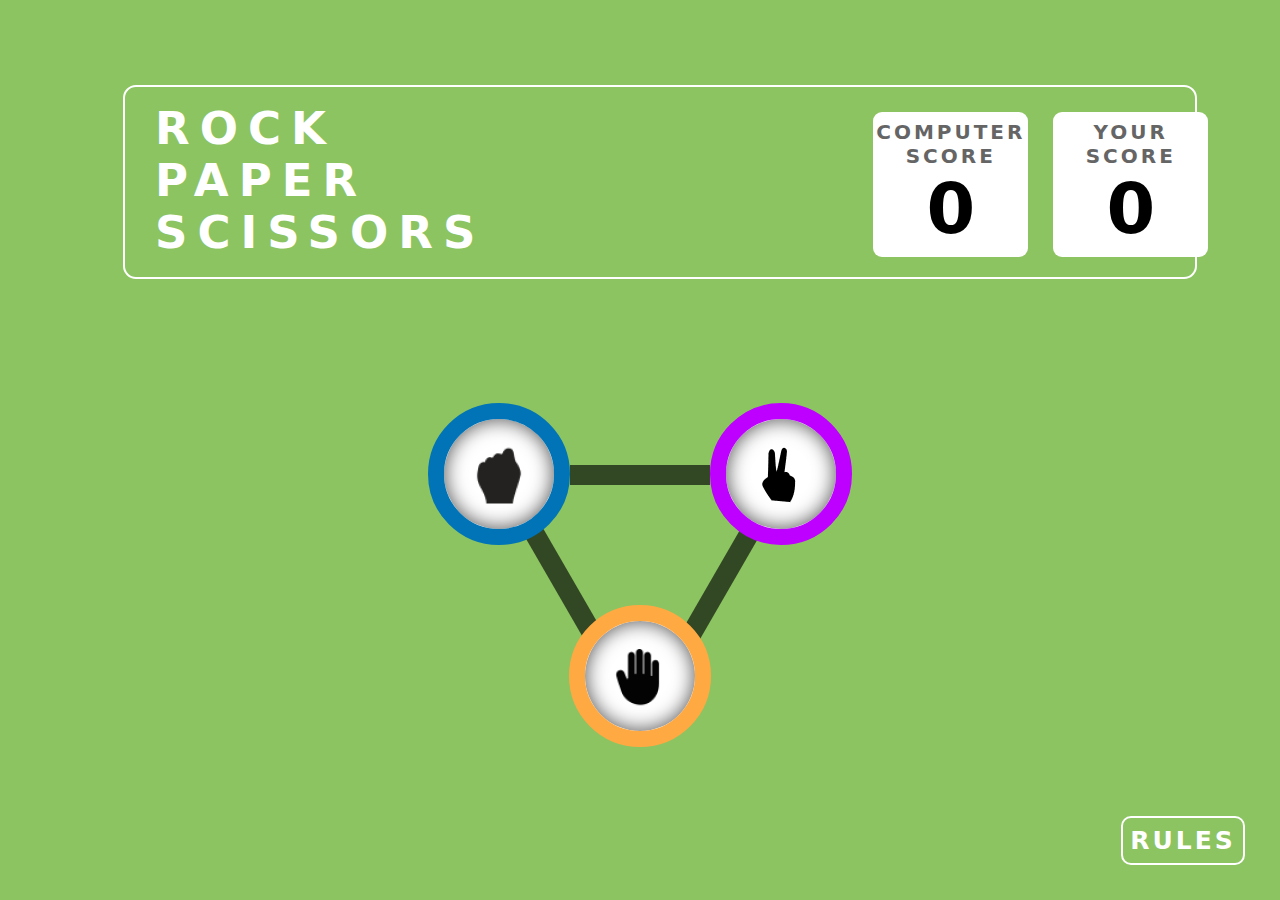
<file: index.html>
<!DOCTYPE html>
<html lang="en">
  <head>
    <meta charset="UTF-8" />
    <meta name="viewport" content="width=device-width, initial-scale=1.0" />
    
    <link rel="stylesheet" href="Style1.css" />
    <title>Rock-Paper-Scissor</title>
  </head>
  <body>
    <section class="ScoreBox">
      <div class="box">
        <div class="heading">
          <h1 class="HeadingP1">rock</h1>
          <h1 class="HeadingP2">paper</h1>
          <h1 class="HeadingP3">scissors</h1>
        </div>
        <div class="ScoreBoxs">
          <div class="ScoreBox1">
            <span class="score1">computer</span>
            <span class="score1">score</span>
            <span id="C-Score" class="score2">0</span>
          </div>
          <div class="ScoreBox2">
            <span class="score1">your</span>
            <span class="score1">score</span>
            <span id="P-Score" class="score2">0</span>
          </div>
        </div>
      </div>
    </section>
    <section class="game">
      <div class="F-Rounds">
        <div id="rock1" class="round1">
          <img src="assets/rock.png" alt="" />
        </div>
        <div class="line1"></div>
        <div id="scissor1" class="round2">
          <img src="assets/scissors.png" alt="" />
        </div>
      </div>
      <div class="line2"></div>
      <div class="line3"></div>
      <div id="paper1" class="round3">
        <img src="assets/paper.png" alt="" />
      </div>
    </section>
    <div class="full-rule-box">
      <div class="rules-box-close">
        <span class="close-x">X</span>
      </div>
      <div class="rules-box">
        <h2>Game Rules</h2>
        <ul>
          <li>
            <span class="points"
              >Rock beats scissors, scissors beat paper, and paper beats
              rock.</span
            >
          </li>
          <li>
            <span class="points"
              >Agree ahead of time whether you’ll count off "rock, paper,
              scissors, shoot" or just "rock, paper, scissors."</span
            >
          </li>
          <li>
            <span class="points"
              >Use rock, paper, scissors to settle minor decisions or simply
              play to pass the time.</span
            >
          </li>
          <li>
            <span class="points"
              >If both players lay down the same hand, each player lays down
              another hand.</span
            >
          </li>
        </ul>
      </div>
    </div>
    <!-- <div class="reset-game">
      <span class="reset-text">Reset</span>
    </div> -->
    <div class="rules">
      <span class="rules-text">rules</span>
    </div>
  </body>
  <script src="Script.js"></script>
</html>
</file>
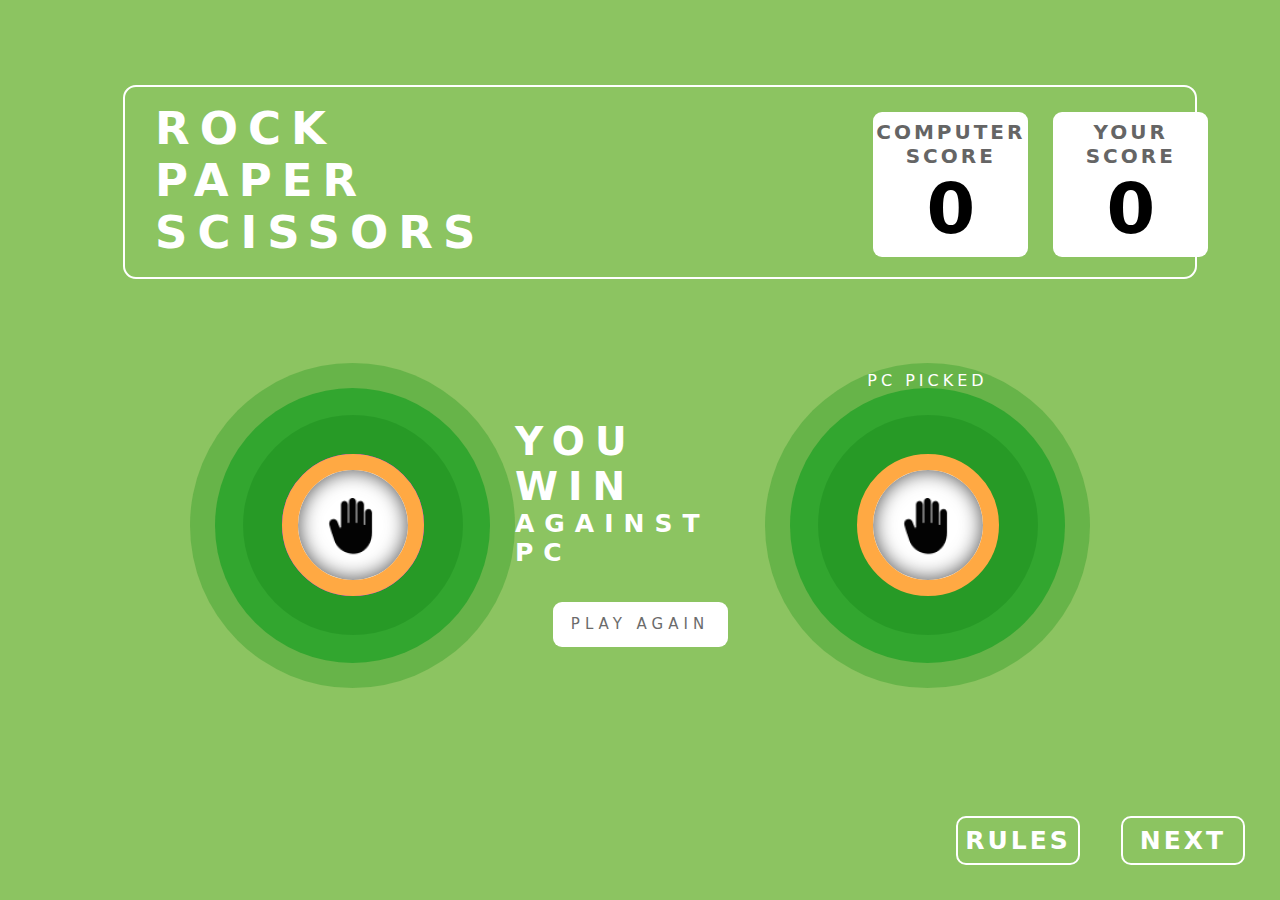
<file: Frame2.html>
<!DOCTYPE html>
<html lang="en">
  <head>
    <meta charset="UTF-8" />
    <meta name="viewport" content="width=device-width, initial-scale=1.0" />
    <link rel="stylesheet" href="Style2.css" />
    <title>Rock-Paper-Scissor</title>
  </head>
  <body>
    <section class="ScoreBox">
      <div class="box">
        <div class="heading">
          <h1 class="HeadingP1">rock</h1>
          <h1 class="HeadingP2">paper</h1>
          <h1 class="HeadingP3">scissors</h1>
        </div>
        <div class="ScoreBoxs">
          <div class="ScoreBox1">
            <span class="score1">computer</span>
            <span class="score1">score</span>
            <span id="C-Score" class="score2">0</span>
          </div>
          <div class="ScoreBox2">
            <span class="score1">your</span>
            <span class="score1">score</span>
            <span id="P-Score" class="score2">0</span>
          </div>
        </div>
      </div>
    </section>
    <section>
      <div class="game">
        <div class="user-choice">
          <span class="u-pick">you picked</span>
          <div id="u-rock2" class="u-round1">
            <img src="assets/rock.png" alt="" />
          </div>
          <div id="u-scissor2" class="u-round2">
            <img src="assets/scissors.png" alt="" />
          </div>
          <div id="u-paper2" class="u-round3">
            <img src="assets/paper.png" alt="" />
          </div>
          <div class="u-win-1"></div>
          <div class="u-win-2"></div>
          <div class="u-win-3"></div>
        </div>
        <div class="results">
          <span class="res-text1">you win</span>
          <span class="res-text2">against pc</span>
          <div class="play-again">
            <span class="play-again-text">play again</span>
          </div>
        </div>
        <div class="comp-choice">
          <span class="c-pick">pc picked</span>
          <div id="c-rock2" class="c-round1">
            <img src="assets/rock.png" alt="" />
          </div>
          <div id="c-scissor2" class="c-round2">
            <img src="assets/scissors.png" alt="" />
          </div>
          <div id="c-paper2" class="c-round3">
            <img src="assets/paper.png" alt="" />
          </div>
          <div class="c-win-1"></div>
          <div class="c-win-2"></div>
          <div class="c-win-3"></div>
        </div>
      </div>
    </section>
    <div class="full-rule-box">
      <div class="rules-box-close">
        <span class="close-x">X</span>
      </div>
      <div class="rules-box">
        <h2>Game Rules</h2>
        <ul>
          <li>
            <span class="points"
              >Rock beats scissors, scissors beat paper, and paper beats
              rock.</span
            >
          </li>
          <li>
            <span class="points"
              >Agree ahead of time whether you’ll count off "rock, paper,
              scissors, shoot" or just "rock, paper, scissors."</span
            >
          </li>
          <li>
            <span class="points"
              >Use rock, paper, scissors to settle minor decisions or simply
              play to pass the time.</span
            >
          </li>
          <li>
            <span class="points"
              >If both players lay down the same hand, each player lays down
              another hand.</span
            >
          </li>
        </ul>
      </div>
    </div>
    <div class="flexDirect">
        <div class="rules">
            <span class="rules-text">rules</span>
          </div>
        <div class="next">
            <span class="next-text">next</span>
        </div>
    
    </div>  
  </body>
  <script src="Script2.js"></script>
</html>
</file>
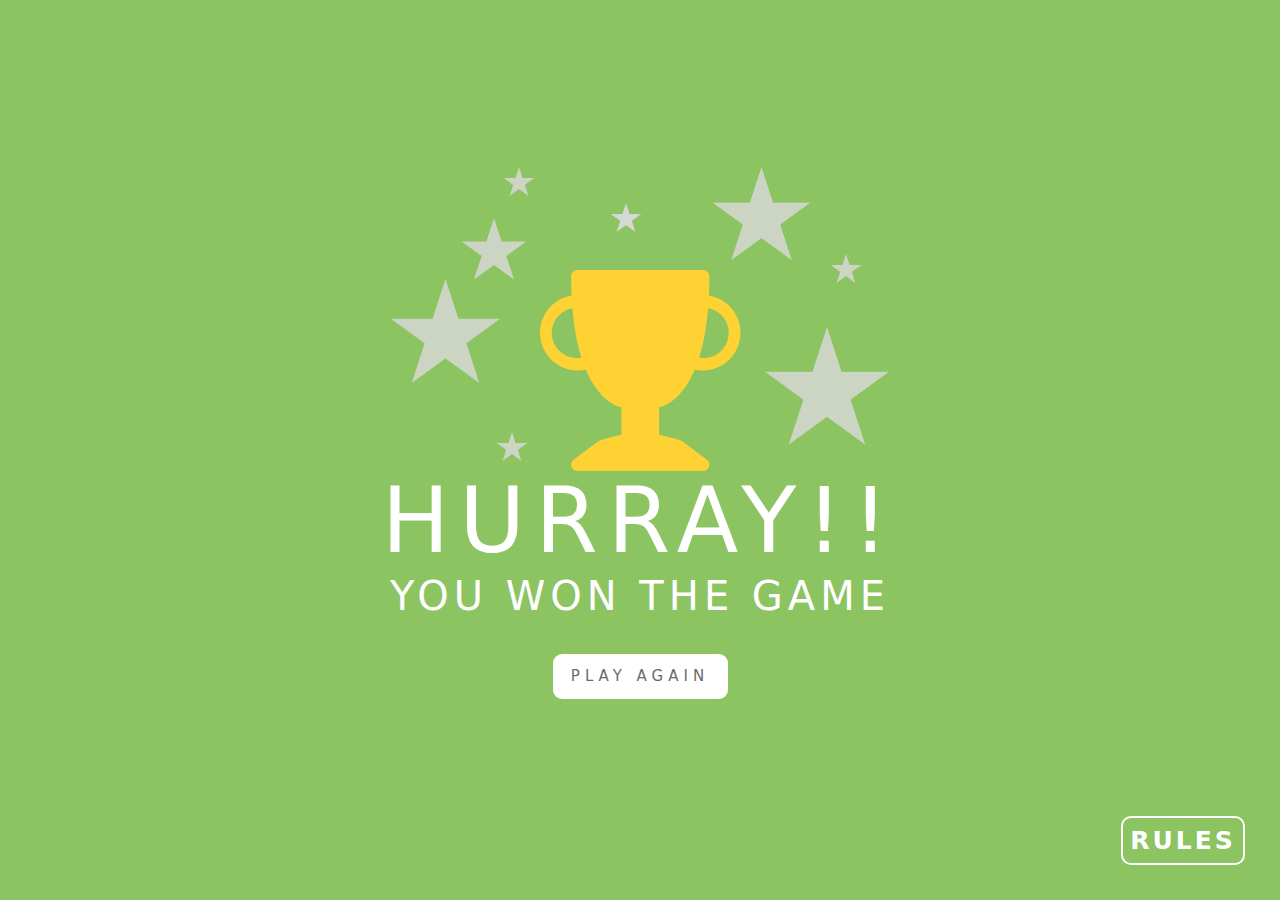
<file: Frame3.html>
<!DOCTYPE html>
<html lang="en">
  <head>
    <meta charset="UTF-8" />
    <meta name="viewport" content="width=device-width, initial-scale=1.0" />
    <link rel="stylesheet" href="Style3.css" />
    <title>Rock-Paper-Scissor</title>
  </head>
  <body>
    <div class="images">
      <span class="img1"><img class="img1In" src="assets/Group 5.png" alt="" /></span>
      <span class="img2"><img class="img2In" src="assets/Trophy.png" alt="" /></span>
    </div>
    <div class="texts">
      <span class="text1">hurray!!</span>
      <span class="text2">you won the game</span>
    </div>
    <div class="play-again">
      <span class="play-again-text">play again</span>
    </div>
    <div class="full-rule-box">
      <div class="rules-box-close">
        <span class="close-x">X</span>
      </div>
      <div class="rules-box">
        <h2>Game Rules</h2>
        <ul>
          <li>
            <span class="points"
              >Rock beats scissors, scissors beat paper, and paper beats
              rock.</span
            >
          </li>
          <li>
            <span class="points"
              >Agree ahead of time whether you’ll count off "rock, paper,
              scissors, shoot" or just "rock, paper, scissors."</span
            >
          </li>
          <li>
            <span class="points"
              >Use rock, paper, scissors to settle minor decisions or simply
              play to pass the time.</span
            >
          </li>
          <li>
            <span class="points"
              >If both players lay down the same hand, each player lays down
              another hand.</span
            >
          </li>
        </ul>
      </div>
    </div>
    <div class="rules">
      <span class="rules-text">rules</span>
    </div>
  </body>
  <script src="Script3.js"></script>
</html>
</file>
<file: Style1.css>
* {
    margin: 0%;
    padding: 0%;
  }
  
  body {
    background-color: #8cc461;
    display: flex;
    flex-direction: column;
    justify-content: center;
    align-items: center;
    min-height: 100vh;
    font-family: system-ui, -apple-system, BlinkMacSystemFont, "Segoe UI", Roboto,
      Oxygen, Ubuntu, Cantarell, "Open Sans", "Helvetica Neue", sans-serif;
  }
  
  .box {
    background-color: none;
    width: 1050px;
    height: 170px;
    border: 2px solid #fff;
    border-radius: 13px;
    display: flex;
    position: absolute;
    top: 18%;
    left: 50%;
    transform: translate(-50%, -50%);
    padding: 10px;
    margin: 20px;
  }
  
  .HeadingP1 {
    color: #fff;
    font-size: 45px;
    font-weight: 600;
    text-transform: uppercase;
    letter-spacing: 10px;
    line-height: 47px;
    margin: 8px 18px 5px 20px;
  }
  
  .HeadingP2 {
    color: #fff;
    font-size: 45px;
    font-weight: 600;
    text-transform: uppercase;
    letter-spacing: 10px;
    line-height: 47px;
    margin: 0px 18px 5px 20px;
  }
  .HeadingP3 {
    color: #fff;
    font-size: 45px;
    font-weight: 600;
    text-transform: uppercase;
    letter-spacing: 10px;
    line-height: 47px;
    margin: 0px 18px 9px 20px;
  }
  
  .ScoreBoxs{
    display: flex;
  }
  
  .ScoreBox1 {
    width: 155px;
    height: 145px;
    background-color: #fff;
    margin: 15px;
    margin-left: 370px;
    border-radius: 9px;
    display: flex;
    flex-direction: column;
    align-items: center;
    justify-content: center;
  }
  .ScoreBox2 {
    width: 155px;
    height: 145px;
    background-color: #fff;
    margin: 15px;
    margin-left: 10px;
    border-radius: 9px;
    display: flex;
    flex-direction: column;
    align-items: center;
    justify-content: center;
  }
  .score1 {
    font-size: 20px;
    color: #656565;
    margin-top: 0px;
    font-weight: 600;
    text-transform: uppercase;
    letter-spacing: 3px;
  }
  .score2 {
    font-size: 70px;
    font-weight: 700;
  }
  .game {
    display: flex;
    flex-direction: column;
    align-items: center;
    justify-content: center;
    margin-top: 250px;
  }
  .F-Rounds {
    margin: 0px;
    display: flex;
  }
  .round1 {
    width: 110px;
    height: 110px;
    background-color: #fff;
    border-radius: 50%;
    border: 16px solid #0074b6;
    display: flex;
    align-items: center;
    justify-content: center;
    z-index: 1;
    box-shadow: inset 0 0 20px rgba(0, 0, 0, 0.7);
  }
  .round2 {
    width: 110px;
    height: 110px;
    background-color: #fff;
    border-radius: 50%;
    border: 16px solid #bd00ff;
    display: flex;
    align-items: center;
    justify-content: center;
    margin-bottom: 20px;
    z-index: 1;
    box-shadow: inset 0 0 20px rgba(0, 0, 0, 0.7);
  }
  .round3 {
    width: 110px;
    height: 110px;
    background-color: #fff;
    border-radius: 50%;
    border: 16px solid #ffa943;
    display: flex;
    align-items: center;
    justify-content: center;
    z-index: 1;
    box-shadow: inset 0 0 20px rgba(0, 0, 0, 0.7);
  }
  .line1 {
    width: 120px;
    height: 0px;
    border: 10px solid black;
    opacity: 0.64;
    margin-top: 62px;
    z-index: 0;
  }
  .line2 {
    display: flex;
    width: 185px;
    height: 0px;
    border: 10px solid black;
    opacity: 0.64;
    z-index: 0;
    margin-left: 170px;
    transform: rotate(120deg);
  }
  .line3 {
    display: flex;
    width: 300px;
    height: 0px;
    border: 10px solid black;
    opacity: 0.64;
    z-index: 0;
    margin-right: 140px;
    transform: rotate(-120deg);
  }
  
  .rules-box {
    width: 278px;
    height: 325px;
    background-color: #004429;
    position: absolute;
    bottom: 0;
    right: 0;
    margin: 0 40px 100px 0;
    border: 7px solid #fff;
    border-radius: 13px;
    z-index: 0;
    display: flex;
    flex-direction: column;
    justify-content: center;
    align-items: center;
    color: #fff;
  }
  
  .rules-box-close {
    width: 50px;
    height: 50px;
    position: absolute;
    bottom: 0;
    right: 0;
    background-color: #ff0000;
    border: 7px solid #fff;
    border-radius: 50%;
    margin: 0 15px 400px 0;
    z-index: 1;
    display: flex;
    align-items: center;
    justify-content: center;
    cursor: pointer;
  }
  ul {
    list-style-type: square;
    margin: 0;
    padding: 0;
  }
  li {
    list-style-type: square;
    color: #ffa943;
    font-size: 15px;
    margin: 10px 5px 5px 25px;
  }
  .points {
    color: #fff;
  }
  .close-x {
    font-size: 44px;
    font-weight: 700;
    color: #fff;
  }
  
  /* .reset-game {
    position: absolute;
    bottom: 0;
    right: 0;
    width: 120px;
    height: 45px;
    background-color: none;
    border: 2px solid #fff;
    border-radius: 10px;
    margin: 35px;
    margin-right: 200px;
    display: flex;
    justify-content: center;
    align-items: center;
    cursor: pointer;
    transition: transform 0.3s ease;
    &:hover {
      transform: translateY(-5px);
      background-color: #004429;
    }
  }
  .reset-text {
    color: #fff;
    font-size: 25px;
    text-transform: uppercase;
    letter-spacing: 3px;
    font-weight: 600;
  } */
  
  .rules {
    position: absolute;
    bottom: 0;
    right: 0;
    width: 120px;
    height: 45px;
    background-color: none;
    border: 2px solid #fff;
    border-radius: 10px;
    margin: 35px;
    display: flex;
    justify-content: center;
    align-items: center;
    cursor: pointer;
    transition: transform 0.3s ease;
    &:hover {
      transform: translateY(-5px);
      background-color: #004429;
    }
  }
  .rules-text {
    color: #fff;
    font-size: 25px;
    text-transform: uppercase;
    letter-spacing: 3px;
    font-weight: 600;
  }
</file>
<file: Style2.css>
* {
    margin: 0%;
    padding: 0%;
  }
  
  body {
    background-color: #8cc461;
    display: flex;
    flex-direction: column;
    justify-content: center;
    align-items: center;
    min-height: 100vh;
    font-family: system-ui, -apple-system, BlinkMacSystemFont, "Segoe UI", Roboto,
      Oxygen, Ubuntu, Cantarell, "Open Sans", "Helvetica Neue", sans-serif;
  }
  
  .box {
    background-color: none;
    width: 1050px;
    height: 170px;
    border: 2px solid #fff;
    border-radius: 13px;
    display: flex;
    position: absolute;
    top: 18%;
    left: 50%;
    transform: translate(-50%, -50%);
    padding: 10px;
    margin: 20px;
  }
  
  .HeadingP1 {
    color: #fff;
    font-size: 45px;
    font-weight: 600;
    text-transform: uppercase;
    letter-spacing: 10px;
    line-height: 47px;
    margin: 8px 18px 5px 20px;
  }
  
  .HeadingP2 {
    color: #fff;
    font-size: 45px;
    font-weight: 600;
    text-transform: uppercase;
    letter-spacing: 10px;
    line-height: 47px;
    margin: 0px 18px 5px 20px;
  }
  .HeadingP3 {
    color: #fff;
    font-size: 45px;
    font-weight: 600;
    text-transform: uppercase;
    letter-spacing: 10px;
    line-height: 47px;
    margin: 0px 18px 9px 20px;
  }
  .ScoreBoxs {
    display: flex;
  }
  
  .ScoreBox1 {
    width: 155px;
    height: 145px;
    background-color: #fff;
    margin: 15px;
    margin-left: 370px;
    border-radius: 9px;
    display: flex;
    flex-direction: column;
    align-items: center;
    justify-content: center;
  }
  .ScoreBox2 {
    width: 155px;
    height: 145px;
    background-color: #fff;
    margin: 15px;
    margin-left: 10px;
    border-radius: 9px;
    display: flex;
    flex-direction: column;
    align-items: center;
    justify-content: center;
  }
  .score1 {
    font-size: 20px;
    color: #656565;
    margin-top: 0px;
    font-weight: 600;
    text-transform: uppercase;
    letter-spacing: 3px;
  }
  .score2 {
    font-size: 70px;
    font-weight: 700;
  }
  
  .game {
    width: 900px;
    height: 400px;
    margin: 150px 0 0 0;
    display: flex;
  }
  .user-choice {
    width: 325px;
    height: 400px;
    display: flex;
    align-items: center;
    justify-content: center;
  }
  .u-pick {
    margin-bottom: 0px;
    display: flex;
    align-items: center;
    justify-content: center;
    z-index: 1;
    position: absolute;
    color: #fff;
    text-transform: uppercase;
    letter-spacing: 4px;
    font-weight: 500;
  }
  .u-round1 {
    width: 110px;
    height: 110px;
    background-color: #fff;
    border-radius: 50%;
    border: 16px solid #0074b6;
    display: flex;
    align-items: center;
    justify-content: center;
    z-index: 1;
    position: absolute;
    box-shadow: inset 0 0 20px rgba(0, 0, 0, 0.7);
  }
  .u-round2 {
    width: 110px;
    height: 110px;
    background-color: #fff;
    border-radius: 50%;
    border: 16px solid #bd00ff;
    display: flex;
    align-items: center;
    justify-content: center;
    z-index: 1;
    position: absolute;
    box-shadow: inset 0 0 20px rgba(0, 0, 0, 0.7);
  }
  .u-round3 {
    width: 110px;
    height: 110px;
    background-color: #fff;
    border-radius: 50%;
    border: 16px solid #ffa943;
    display: flex;
    align-items: center;
    justify-content: center;
    z-index: 1;
    position: absolute;
    box-shadow: inset 0 0 20px rgba(0, 0, 0, 0.7);
  }
  .u-win-1 {
    width: 220px;
    height: 220px;
    background-color: #3b6720;
    border-radius: 50%;
    position: absolute;
  }
  .u-win-2 {
    width: 275px;
    height: 275px;
    background-color: #1da82b;
    opacity: 79%;
    border-radius: 50%;
    position: absolute;
  }
  .u-win-3 {
    width: 325px;
    height: 325px;
    background-color: #2e9a25;
    opacity: 39%;
    border-radius: 50%;
  }
  
  .c-win-1 {
    width: 220px;
    height: 220px;
    background-color: #3b6720;
    border-radius: 50%;
    position: absolute;
  }
  .c-win-2 {
    width: 275px;
    height: 275px;
    background-color: #1da82b;
    opacity: 79%;
    border-radius: 50%;
    position: absolute;
  }
  .c-win-3 {
    width: 325px;
    height: 325px;
    background-color: #2e9a25;
    opacity: 39%;
    border-radius: 50%;
  }
  
  .results {
    width: 280px;
    height: 400px;
    display: flex;
    flex-direction: column;
    align-items: center;
    justify-content: center;
  }
  .res-text1 {
    font-size: 39px;
    letter-spacing: 10px;
    font-weight: 700;
    color: #fff;
    text-transform: uppercase;
    margin-top: 50px;
  }
  .res-text2 {
    font-size: 25px;
    letter-spacing: 10px;
    font-weight: 700;
    color: #fff;
    text-transform: uppercase;
  }
  .play-again {
    width: 175px;
    height: 45px;
    background-color: #fff;
    border-radius: 9px;
    margin: 35px;
    display: flex;
    align-items: center;
    justify-content: center;
    cursor: pointer;
    transition: transform 0.3s ease;
    &:hover {
      transform: translateY(-5px); 
    }
  }
  .play-again-text {
    font-size: 15px;
    text-transform: uppercase;
    letter-spacing: 5px;
    font-weight: 500;
    color: #6b6b6b;
  }
  .comp-choice {
    width: 325px;
    height: 400px;
    display: flex;
    align-items: center;
    justify-content: center;
  }
  .c-pick {
    margin-bottom: 290px;
    display: flex;
    align-items: center;
    justify-content: center;
    z-index: 1;
    position: absolute;
    color: #fff;
    text-transform: uppercase;
    letter-spacing: 4px;
    font-weight: 500;
  }
  .c-round1 {
    width: 110px;
    height: 110px;
    background-color: #fff;
    border-radius: 50%;
    border: 16px solid #0074b6;
    display: flex;
    align-items: center;
    justify-content: center;
    z-index: 1;
    position: absolute;
    box-shadow: inset 0 0 20px rgba(0, 0, 0, 0.7);
  }
  .c-round2 {
    width: 110px;
    height: 110px;
    background-color: #fff;
    border-radius: 50%;
    border: 16px solid #bd00ff;
    display: flex;
    align-items: center;
    justify-content: center;
    z-index: 1;
    position: absolute;
    box-shadow: inset 0 0 20px rgba(0, 0, 0, 0.7);
  }
  .c-round3 {
    width: 110px;
    height: 110px;
    background-color: #fff;
    border-radius: 50%;
    border: 16px solid #ffa943;
    display: flex;
    align-items: center;
    justify-content: center;
    z-index: 1;
    position: absolute;
    box-shadow: inset 0 0 20px rgba(0, 0, 0, 0.7);
  }
  
  .rules-box {
    width: 278px;
    height: 325px;
    background-color: #004429;
    position: absolute;
    bottom: 0;
    right: 0;
    margin: 0 40px 100px 0;
    border: 7px solid #fff;
    border-radius: 13px;
    z-index: 0;
    display: flex;
    flex-direction: column;
    justify-content: center;
    align-items: center;
    color: #fff;
  }
  
  .rules-box-close {
    width: 50px;
    height: 50px;
    position: absolute;
    bottom: 0;
    right: 0;
    background-color: #ff0000;
    border: 7px solid #fff;
    border-radius: 50%;
    margin: 0 15px 400px 0;
    z-index: 1;
    display: flex;
    align-items: center;
    justify-content: center;
    cursor: pointer;
  }
  ul {
    list-style-type: square;
    margin: 0;
    padding: 0;
  }
  li {
    list-style-type: square;
    color: #ffa943;
    font-size: 15px;
    margin: 10px 5px 5px 25px;
  }
  .points {
    color: #fff;
  }
  .close-x {
    font-size: 44px;
    font-weight: 700;
    color: #fff;
  }


  .rules {
    position: absolute;
    bottom: 0;
    right: 0;
    width: 120px;
    height: 45px;
    background-color: none;
    border: 2px solid #fff;
    border-radius: 10px;
    margin: 35px;
    margin-right: 200px;
    display: flex;
    justify-content: center;
    align-items: center;
    cursor: pointer;
    transition: transform 0.3s ease;
    &:hover {
      transform: translateY(-5px);
      background-color: #004429;
    }
  }
  .rules-text {
    color: #fff;
    font-size: 25px;
    text-transform: uppercase;
    letter-spacing: 3px;
    font-weight: 600;
  }
  
  
  .next {
    position: absolute;
    bottom: 0;
    right: 0;
    width: 120px;
    height: 45px;
    background-color: none;
    border: 2px solid #fff;
    border-radius: 10px;
    margin: 35px;
    margin-right: 35px;
    display: flex;
    justify-content: center;
    align-items: center;
    cursor: pointer;
    transition: transform 0.3s ease;
    &:hover {
      transform: translateY(-5px);
      background-color: #004429;
    }
  }
  
  .next-text {
    color: #fff;
    font-size: 25px;
    text-transform: uppercase;
    letter-spacing: 3px;
    font-weight: 600;
  }
</file>
<file: Style3.css>
* {
    margin: 0%;
    padding: 0%;
  }
  
  body {
    background-color: #8cc461;
    display: flex;
    flex-direction: column;
    justify-content: center;
    align-items: center;
    min-height: 100vh;
    font-family: system-ui, -apple-system, BlinkMacSystemFont, "Segoe UI", Roboto,
      Oxygen, Ubuntu, Cantarell, "Open Sans", "Helvetica Neue", sans-serif;
  }
  .images {
    display: flex;
    justify-content: center;
    align-items: center;
    flex-direction: column;
  }
  .img2 {
    position: absolute;
    margin-top: 110px;
  }
  
  .texts {
    display: flex;
    flex-direction: column;
    align-items: center;
    justify-content: center;
  }
  .text1 {
    font-size: 90px;
    letter-spacing: 10px;
    text-transform: uppercase;
    color: #fff;
    font-weight: 500;
  }
  .text2 {
    font-size: 40px;
    letter-spacing: 5px;
    text-transform: uppercase;
    color: #fff;
    font-weight: 400;
  }
  
  .play-again {
    width: 175px;
    height: 45px;
    background-color: #fff;
    border-radius: 9px;
    margin: 35px;
    display: flex;
    align-items: center;
    justify-content: center;
    cursor: pointer;
    transition: transform 0.3s ease;
    &:hover {
      transform: translateY(-5px);
    }
  }
  .play-again-text {
    font-size: 15px;
    text-transform: uppercase;
    letter-spacing: 5px;
    font-weight: 500;
    color: #6b6b6b;
  }
  
  .rules-box {
    width: 278px;
    height: 325px;
    background-color: #004429;
    position: absolute;
    bottom: 0;
    right: 0;
    margin: 0 40px 100px 0;
    border: 7px solid #fff;
    border-radius: 13px;
    z-index: 0;
    display: flex;
    flex-direction: column;
    justify-content: center;
    align-items: center;
    color: #fff;
  }
  
  .rules-box-close {
    width: 50px;
    height: 50px;
    position: absolute;
    bottom: 0;
    right: 0;
    background-color: #ff0000;
    border: 7px solid #fff;
    border-radius: 50%;
    margin: 0 15px 400px 0;
    z-index: 1;
    display: flex;
    align-items: center;
    justify-content: center;
    cursor: pointer;
  }
  ul {
    list-style-type: square;
    margin: 0;
    padding: 0;
  }
  li {
    list-style-type: square;
    color: #ffa943;
    font-size: 15px;
    margin: 10px 5px 5px 25px;
  }
  .points {
    color: #fff;
  }
  .close-x {
    font-size: 44px;
    font-weight: 700;
    color: #fff;
  }
  .rules {
    position: absolute;
    bottom: 0;
    right: 0;
    width: 120px;
    height: 45px;
    background-color: none;
    border: 2px solid #fff;
    border-radius: 10px;
    margin: 35px;
    display: flex;
    justify-content: center;
    align-items: center;
    cursor: pointer;
    transition: transform 0.3s ease;
    &:hover {
      transform: translateY(-5px);
      background-color: #004429;
    }
  }
  .rules-text {
    color: #fff;
    font-size: 25px;
    text-transform: uppercase;
    letter-spacing: 3px;
    font-weight: 600;
  }
</file>
